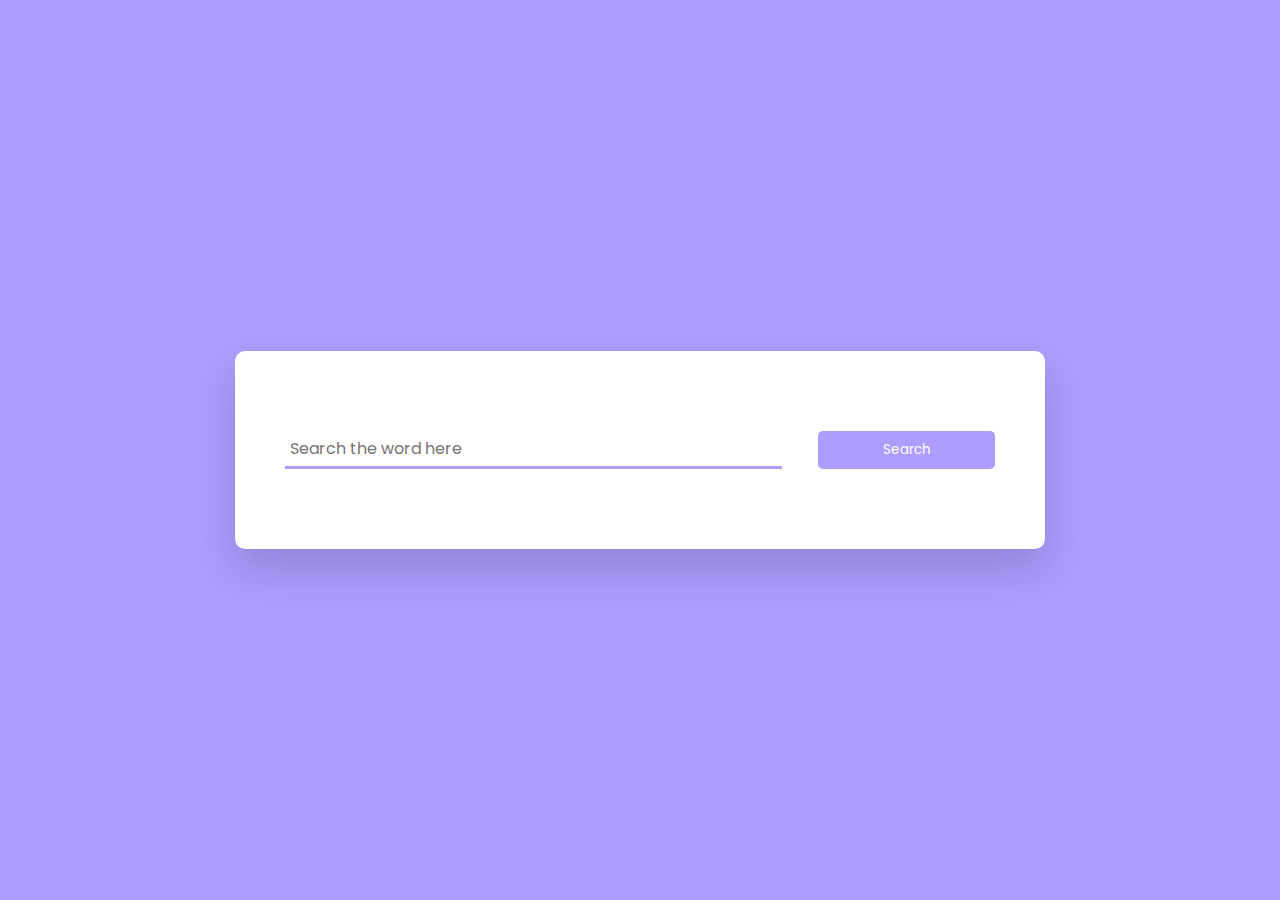
<file: Dictionary App/index.html>
<!DOCTYPE html>
<html lang="en">
  <head>
    <meta charset="UTF-8" />
    <meta http-equiv="X-UA-Compatible" content="IE=edge" />
    <meta name="viewport" content="width=device-width, initial-scale=1.0" />
    <!---FAVICON--->
    <link rel="shortcut icon" href="favicon.ico" type="image/x-icon" />

    <!--Font Awesome Style-->
    <link
      rel="stylesheet"
      href="https://cdnjs.cloudflare.com/ajax/libs/font-awesome/6.4.0/css/all.min.css"
      integrity="sha512-iecdLmaskl7CVkqkXNQ/ZH/XLlvWZOJyj7Yy7tcenmpD1ypASozpmT/E0iPtmFIB46ZmdtAc9eNBvH0H/ZpiBw=="
      crossorigin="anonymous"
      referrerpolicy="no-referrer"
    />

    <!--Google Fonts-->
    <link
      href="https://fonts.googleapis.com/css?family=Poppins"
      rel="stylesheet"
    />
    <!--Stylesheet-->
    <link rel="stylesheet" href="style.css" />
    <title>Dictionary App</title>
  </head>
  <body>
    <audio id="sound"></audio>
    <!--The White Container -->
    <div class="container">
      <!--Search Bar & Search Button -->
      <div class="search-box">
        <input
          type="text"
          class="text"
          placeholder="Search the word here"
          id="inp-word"
        />
        <button id="search-btn">Search</button>
      </div>
      <!--End of Search Bar & Search Button -->

      <!--Start of the Result of API-->
      <div class="result" id="result"></div>
      <!--End of the Result of API-->
    </div>
    <!--End of The White Container -->
    <script src="index.js">
      a
    </script>
  </body>
</html>
</file>
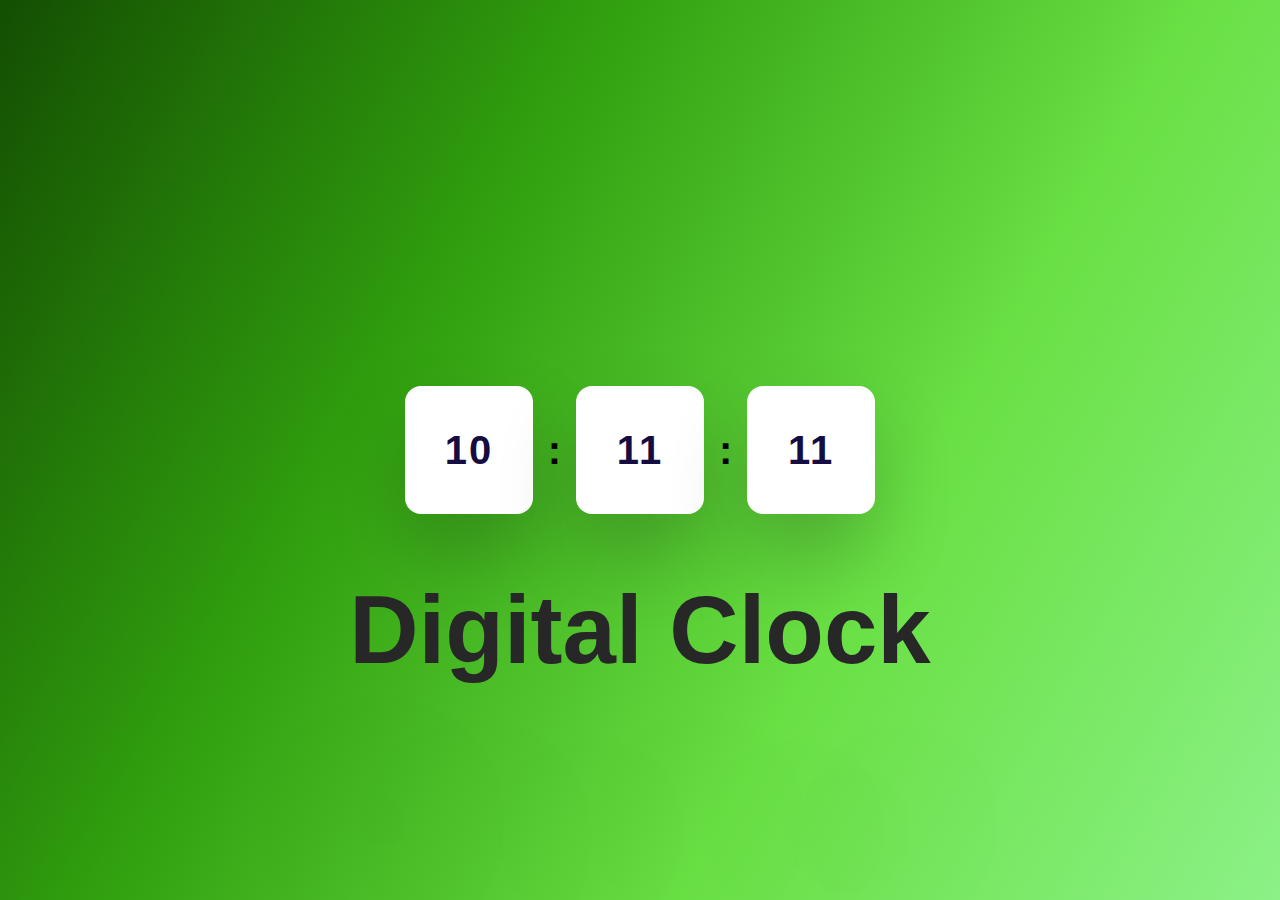
<file: Digital Clock/index.html>
<!DOCTYPE html>
<html lang="en">
<head>
    <meta charset="UTF-8">
    <meta http-equiv="X-UA-Compatible" content="IE=edge">
    <meta name="viewport" content="width=device-width, initial-scale=1.0">
    <link rel="stylesheet" href="style.css">
    <title>Digital Clock</title>
</head>
<body>
    <div class="clock">
        <div id="hour">10</div>
        <span>:</span>
        <div id="minute">11</div>
        <span>:</span>
        <div id="seconds">11</div>
    </div>
    <H2>Digital Clock</H2>
    <script src="index.js"></script>
</body>
</html>
</file>
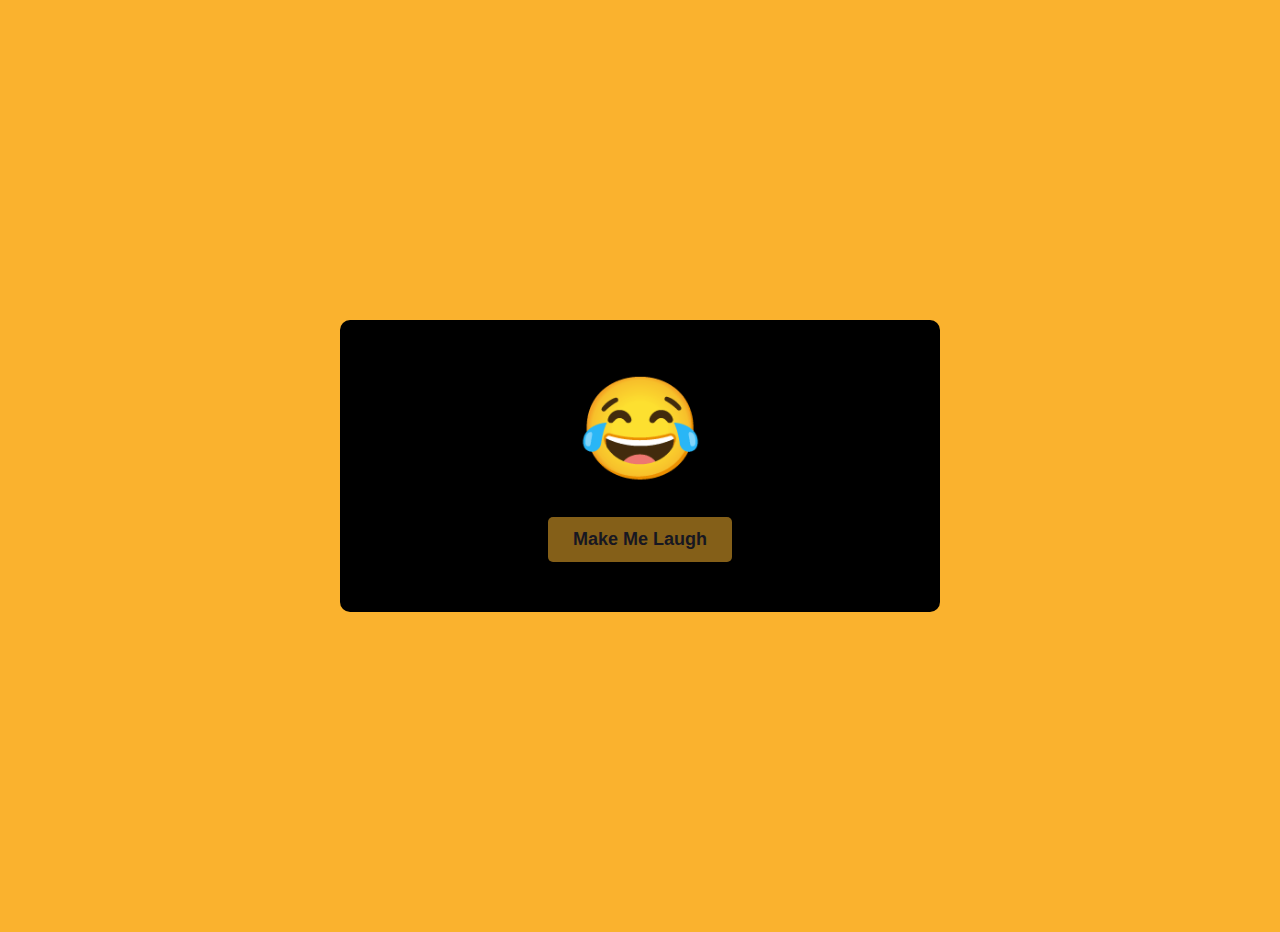
<file: Joke Generator/index.html>
<!DOCTYPE html>
<html lang="en">
  <head>
    <meta charset="UTF-8" />
    <meta http-equiv="X-UA-Compatible" content="IE=edge" />
    <meta name="viewport" content="width=device-width, initial-scale=1.0" />
    <title>Joker Generator</title>
    <link rel="stylesheet" href="style.css" />
    <link rel="shortcut icon" href="favicon.ico" type="image/x-icon" />
  </head>
  <body>
    <div class="container">
      <span id="">&#128514</span>
      <p id="jokeContainer"></p>
      <button id="btn">Make Me Laugh</button>
    </div>
    <script src="index.js"></script>
  </body>
</html>
</file>
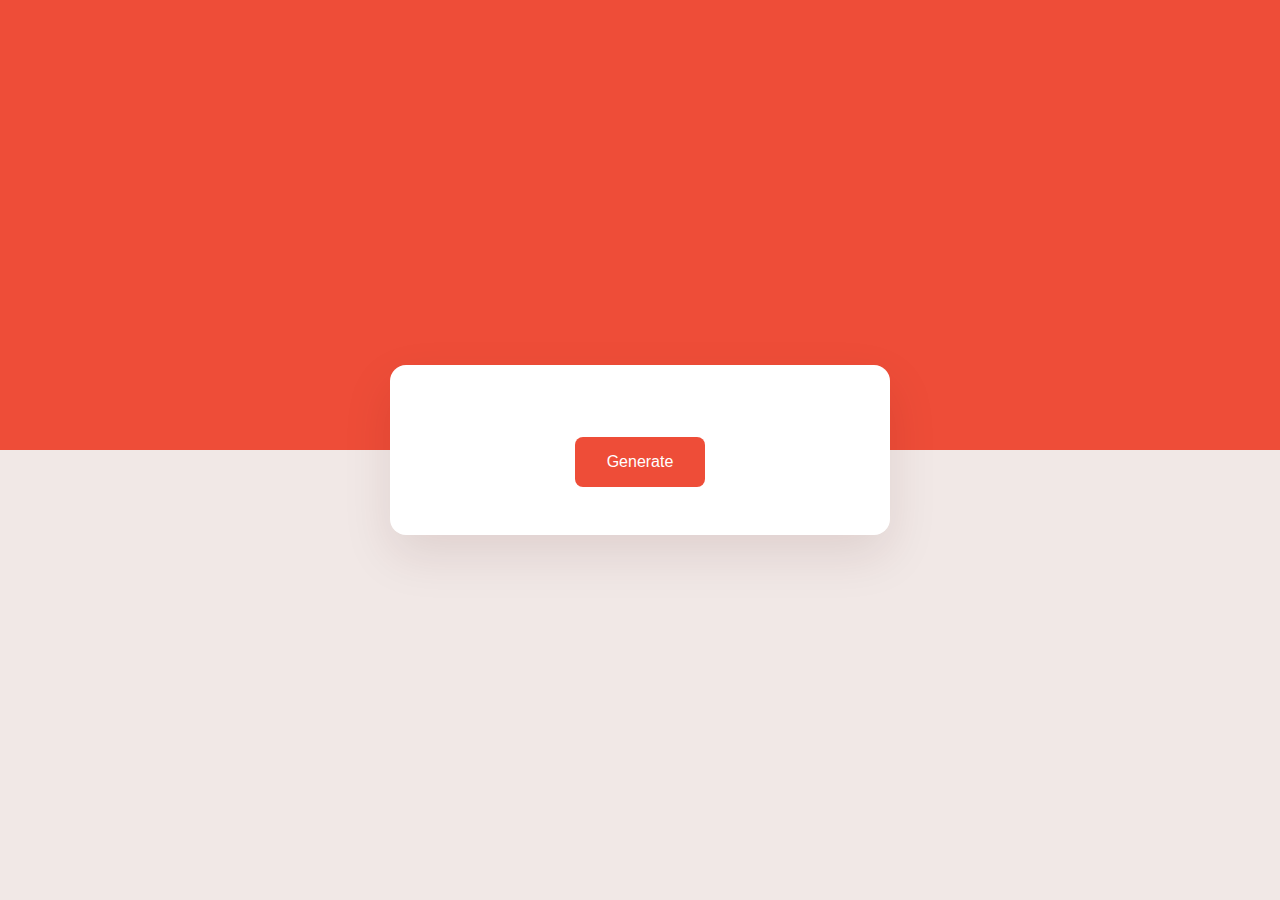
<file: Random Fact Generator/index.html>
<!DOCTYPE html>
<html lang="en">
<head>
    <meta charset="UTF-8">
    <meta http-equiv="X-UA-Compatible" content="IE=edge">
    <meta name="viewport" content="width=device-width, initial-scale=1.0">
    <title>Random Fact Generator</title>
    <link rel="stylesheet" href="style.css">
</head>
<body>
    <div class="container">
        <p id="fact"></p>
        <button id="generate-btn">Generate</button>
    </div>
    
    <script src="api-key.js"></script>
    <script src="index.js"></script>
</body>
</html>
</file>
<file: Dictionary App/style.css>
* {
  padding: 0;
  margin: 0;
  box-sizing: border-box;
}

*:not(i) {
  font-family: "Poppins", sans-serif;
} /*The purpose of this CSS rule is to set a consistent font family of "Poppins" for all elements except <i> elements.*/

body {
  background-color: #ae9cff;
}

.container {
  background-color: #ffffff;
  width: 90vmin;
  position: absolute;
  transform: translate(-50%, -50%);
  top: 50%;
  left: 50%;
  padding: 80px 50px;
  border-radius: 10px;
  box-shadow: 0 20px 40px rgba(38, 33, 61, 0.2);
}

.search-box {
  width: 100%;
  display: flex;
  justify-content: space-between;
}

.search-box input {
  padding: 5px;
  width: 70%;
  border: none;
  outline: none;
  border-bottom: 3px solid #ae9cff;
  font-size: 16px;
}

.search-box button {
  padding: 5px 0;
  width: 25%;
  background-color: #ae9cff;
  border: none;
  outline: none;
  color: #ffffff;
  border-radius: 5px;
}

.result {
  position: relative;
}

.result h3 {
  font-size: 30px;
  color: #1f194c;
}

.result .word {
  display: flex;
  justify-content: space-between;
  margin-top: 80px;
}

.result button {
  background-color: transparent;
  color: #ae9cff;
  border: none;
  outline: none;
  font-size: 18px;
}

.details {
  display: flex;
  margin-bottom: 30px;
  font-style: italic;
  color: #ccc;
}

.word-meaning {
  color: #575a7b;
  padding-bottom: 10px;
}

.word-example {
  color: #575a7b;
  font-style: italic;
  border-left: 5px solid #ae9cff;
  padding-left: 20px;
  margin-top: 30px;
}
</file>
<file: Digital Clock/style.css>
*{
    padding: 0;
    margin: 0;
    box-sizing: border-box;
    font-family: "Poppins", sans-serif;
}

body{
    height: 100vh;
    background-image: linear-gradient(120deg, #144e02, #309e0e,#69e044, #8cf187);
}

.clock{
    width: 31.25em;
    height:8em;
    position: absolute;
    transform: translate(-50%,-50%);
    top: 50%;
    left:50%;
    display: flex;
    align-items: center;
    justify-content: space-evenly;
    font-weight: 600;

}

.clock div{
    position: relative;
    background-color: #ffffff;
    height: 100%;
    width:3.2em;
    display: flex;
    align-items: center;
    justify-content: center;
    font-size:2.5em;
    color:#150c41;
    border-radius: 0.4em;
    box-shadow: 0 1em 2em rgba(0,0,0,.2);
    letter-spacing: 0.05em;

}

.clock span{
    font-weight: 800;
    font-size: 2.5em;

}

h2{
    font-size: 6em;
    color: #282727;
    position: absolute; /* Absolute + transform + top + Left to center an item */
    transform: translate(-50%,-50%);
    top: 70%;
    left:50%;
    text-shadow: 0 2em 2em rgba(0,0,0,.2);;
}
</file>
<file: Joke Generator/style.css>
* {
  padding: 0;
  margin: 0;
  box-sizing: border-box;
}

body {
  background-color: #fab22e;
}

.container {
  max-width: 600px;
  padding: 50px 40px;
  margin: 25% auto;
  background-color: black;
  border-radius: 10px;
  /*
    positon: absolute;
    transform: translate (-50%, 50%);
    top: 50%
    bottom: 50%
    above code as per tutorial centers the container
  */
  box-shadow: 20px 20px 40px rgba(0, 0n, 0, 0.4);
}

span {
  display: block;
  text-align: center;
  font-size: 100px;
}

p {
  font-size: 16px;
  color: #ffff;
  font-weight: 400;
  text-align: center;
  word-wrap: break-word;
  line-height: 35px;
  margin: 30px 0;
  opacity: 0; /*sets the opacity of an element. Opacity is the degree to which content behind an element is hidden, and is the opposite of transparency so 0 is true or hidden*/
}

button {
  display: block;
  background-color: #fab32e87;
  border: none;
  padding: 5px;
  font-size: 18px;
  color: #171721;
  font-weight: 600;
  padding: 12px 25px;
  margin: 0px auto;
  border-radius: 5px;
  cursor: pointer;
}

.fade {
  opacity: 1; /*sets the opacity of an element. Opacity is the degree to which content behind an element is hidden, and is the opposite of transparency so 1 is false or show*/
  transition: opacity 1.5s;
}

button:hover {
  background-color: #fab32efd;
} /* When moved over the button the color become brighter*/
</file>
<file: Random Fact Generator/style.css>
*{
    padding:0;
    margin:0;
    box-sizing: border-box;
    font-family: "Poppins", sans-serif;
}

body{
    height:100vh;
    background: linear-gradient(#ee4d38 50%, #f1e8e6  50%); /*creates an image consisting of a progressive transition between two or more colors along a straight line.*/

}

.container{
    width:90%;
    max-width: 31.25em;
    background-color: #ffffff;
    position: absolute;
    transform: translate(-50%,-50%);
    top:50%;
    left:50%;
    box-shadow: 0 1.25em 3.12em rgba(66, 8, 0, 0.1);
    padding:3em;
    text-align: center;
    border-radius: 1em;

}

button{
    background-color: #ee4d38;
    border: none;
    color: #ffffff;
    padding: 1em 2em;
    border-radius: 0.5rem;
    font-size: 1em;
    cursor:pointer;
    margin-top: 1.5em;
}
</file>
